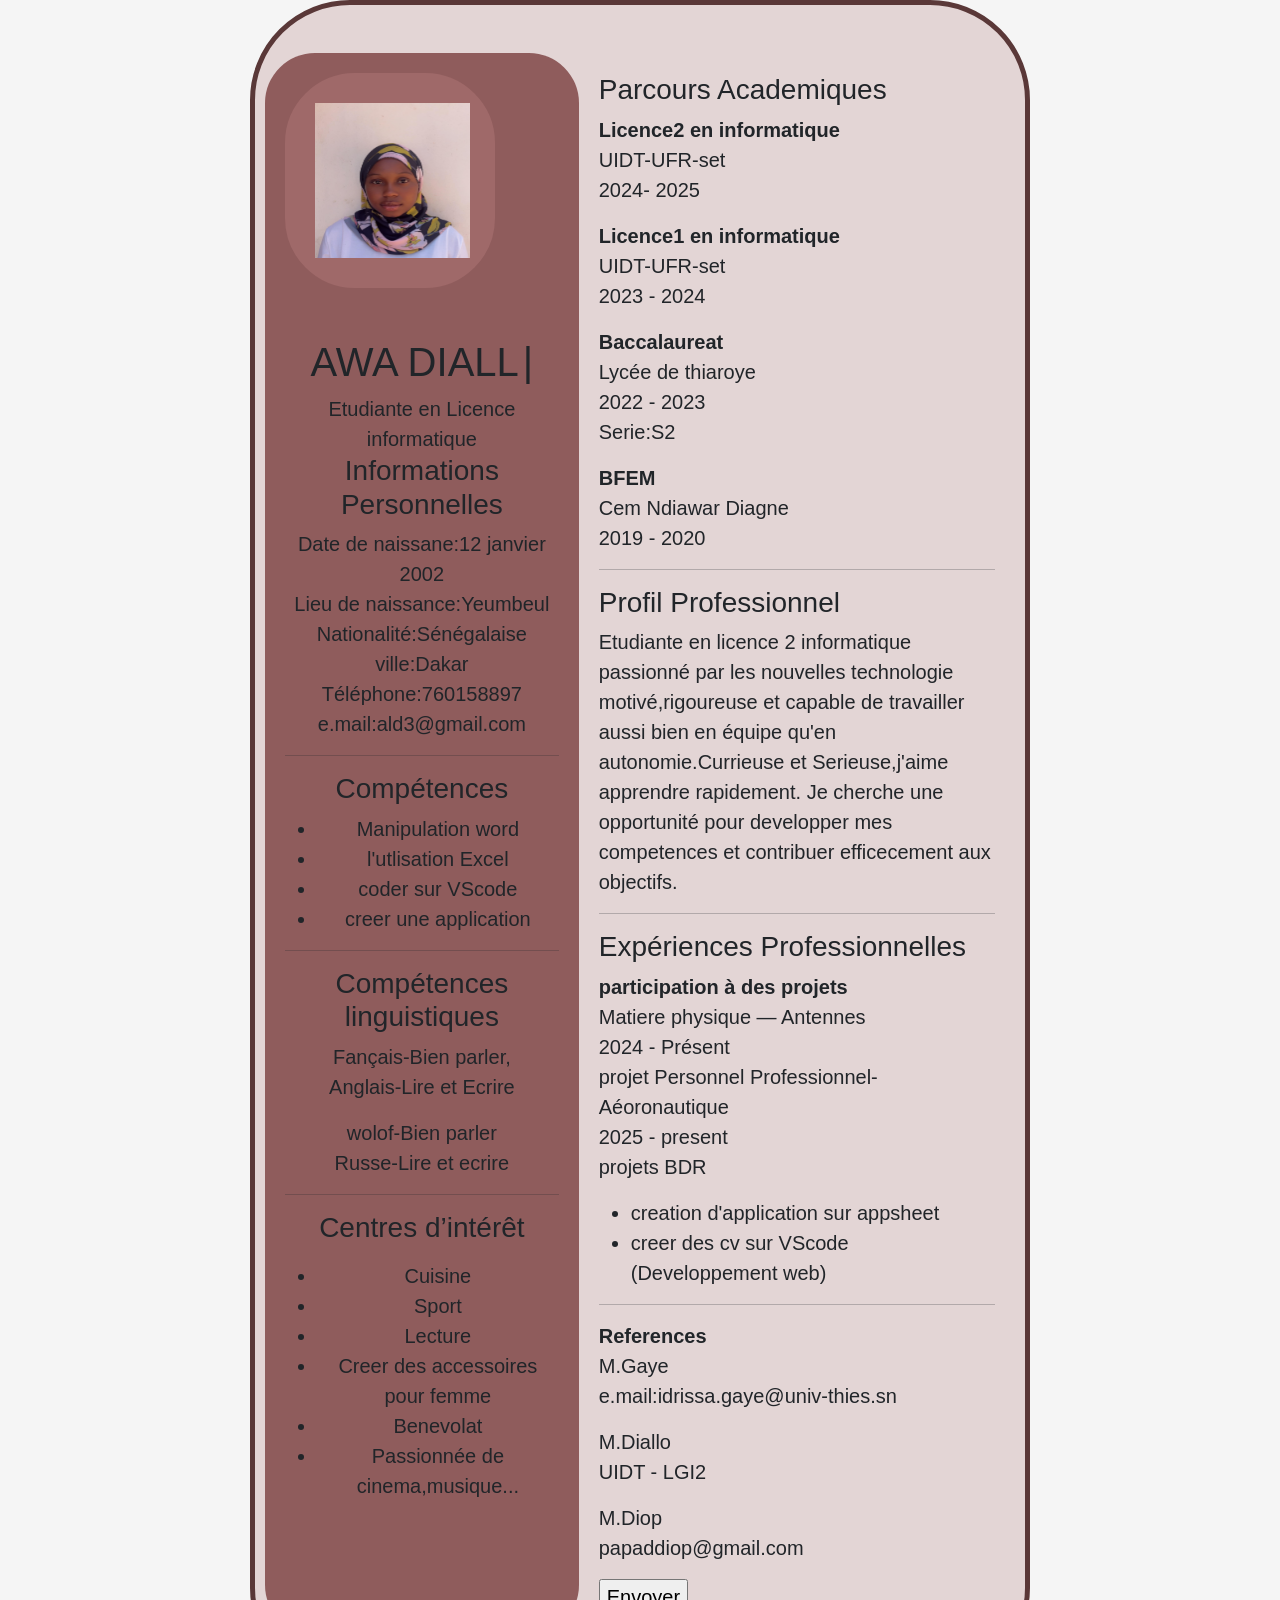
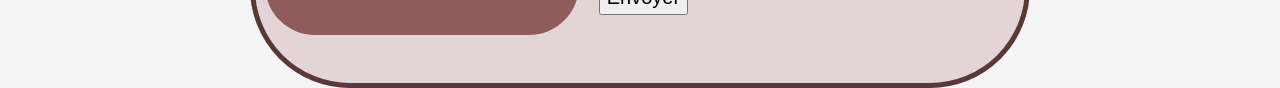
<file: index.html>
<!DOCTYPE html>
<html lang="fr">
<head>
    <meta charset="UTF-8">
    <title>Mon CV</title>
    <link href="https://cdn.jsdelivr.net/npm/bootstrap@5.3.2/dist/css/bootstrap.min.css" rel="stylesheet">
    <link rel="stylesheet" href="style.css">
</head>
<body>
<div class="container py-5">

     <div class="info-gauche">
        <div class="photo">
         <img src="eva photo.jpg" alt="Photo de profil" width="155" height="155">

        </div>

        <h1 id="mon-nom" data-text="AWA DIALLO" aria-label="AWA DIALLO">AWA DIALLO</h1>
       Etudiante en Licence informatique

        <h3>Informations Personnelles</h3>
         Date de naissane:12 janvier 2002 <br>
                Lieu de naissance:Yeumbeul <br>
                Nationalité:Sénégalaise <br>
                ville:Dakar <br>
                Téléphone:760158897 <br>
                e.mail:ald3@gmail.com</p>
<hr>

        <h3>Compétences</h3>
        <ul>
            <li>Manipulation word </li>
            <li>l'utlisation Excel</li>
            <li>coder sur VScode</li>
            <li>creer une application</li>
        </ul>
<hr>
        <h3>Compétences linguistiques</h3>
                <p>Fançais-Bien parler,<br>Anglais-Lire et Ecrire</p>
                <P>wolof-Bien parler<br>Russe-Lire et ecrire
<hr>
        <h3>Centres d’intérêt</h3>
                    <ul>
            <p>
            <li>Cuisine</li>
            <li>Sport</li>
            <li>Lecture</li>
            <li>Creer des accessoires pour femme</li>
            <li>Benevolat</li>
            <li>Passionnée de cinema,musique... </li>
        </ul>
        </p>
    </div>

    <div class="info-droite">

        <h3>Parcours Academiques</h3>
        <p><strong>Licence2 en informatique</strong><br>
        UIDT-UFR-set<br>
        2024- 2025</p>

        <p><strong>Licence1 en informatique</strong><br>
        UIDT-UFR-set<br>
        2023 - 2024 </p>
        <p><strong>Baccalaureat</strong><br>
        Lycée de thiaroye <br>
        2022 - 2023 <br>Serie:S2</p>
        <P><strong>BFEM</strong> <br>
        Cem Ndiawar Diagne <br>
         2019 - 2020</P>
<hr>
         <h3>Profil Professionnel</h3>
         <p>Etudiante en licence 2 informatique passionné par les nouvelles technologie 
            motivé,rigoureuse et capable de travailler aussi bien en équipe
        qu'en autonomie.Currieuse et Serieuse,j'aime apprendre rapidement. 
        Je cherche une opportunité pour developper mes competences et contribuer efficecement 
    aux objectifs.</p>
    <hr>
        <h3>Expériences Professionnelles</h3>

        <p><strong>participation à des projets</strong><br>
        Matiere physique — Antennes <br>
        2024 - Présent <br>
        projet Personnel Professionnel-Aéoronautique <br>
        2025 - present <br>
        projets BDR</p>
        <ul>
            <li>creation d'application sur appsheet</li>
            <li>creer des cv sur VScode <br>
            (Developpement web)</li>
        </ul>
<hr>
        <p><strong>References</strong><br>
        M.Gaye<br>
        e.mail:idrissa.gaye@univ-thies.sn </p>
        <p>M.Diallo <br>UIDT - LGI2</p>
        <P>M.Diop <br>papaddiop@gmail.com</P>
        
    <input type="submit" value="Envoyer">
    </div>

</div>
<script src="cv.js"></script>
</body>
</html>
</file>
<file: style.css>
body {
    font-family:'source sans pro',calibri,tahama,sans-serif;
    margin: 0;
    background: #f5f5f5;
}

.container{
    display: flex;
    width: 780px;
    margin: auto;
    background: rgb(227, 213, 213);
    border-radius: 100px ;
    padding: 10px;
    border: 5px solid #5a3838;
    font-size: 20px;

}


.info-gauche {
    width: 50%;
    background: #8f5c5c;
    padding: 20px;
    text-align: center;
    border-radius: 50px;
}


.photo  {
    width: 210px;
    border: 30px solid #9f6969;
    margin-bottom: 50px;
    border-radius: 70px;
}

.info h1 {
    font-size: 20px;
    margin-bottom: 30%;
}

.info h2 {
    font-size: 16px;
    color: gray;
    margin-top: 10px;
}

.info h3 {
    margin-top: 25px;
    border-bottom: 1px solid #ccc;
    text-align: info;
    padding-bottom: 10px;
}


.info-droite {
    width: 70%;
    padding: 20px;
}

.right h3 {
    border-bottom: 1px solid #ccc;
}

ul {
    margin-top: 5px;

}
</file>
